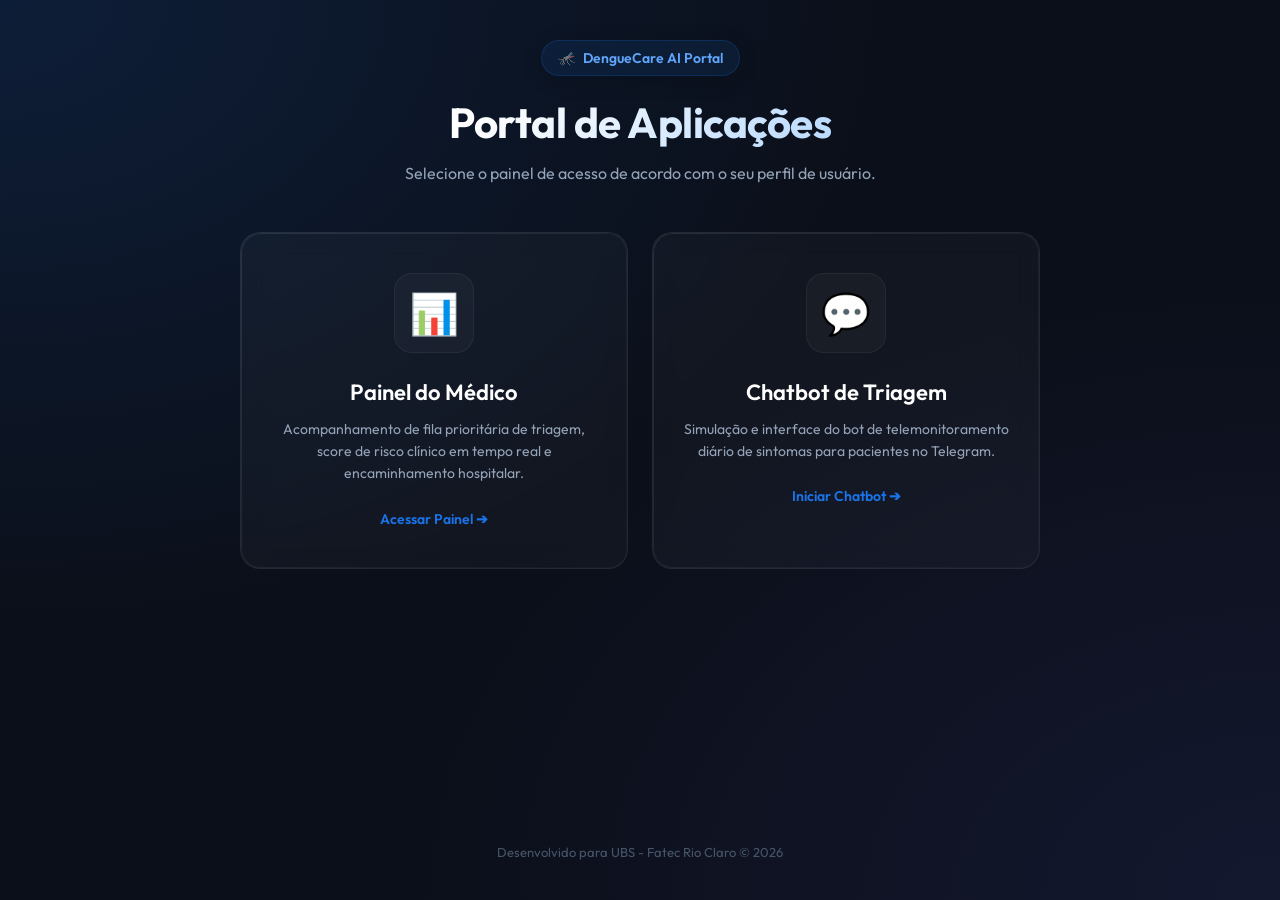
<file: frontend/index.html>
<!DOCTYPE html>
<html lang="pt-BR">
<head>
    <meta charset="UTF-8">
    <meta name="viewport" content="width=device-width, initial-scale=1.0">
    <title>DengueCare AI - Portal de Acesso</title>
    <link href="https://fonts.googleapis.com/css2?family=Outfit:wght@300;400;600;700&display=swap" rel="stylesheet">
    <style>
        :root {
            --primary: #1a73e8;
            --primary-glow: rgba(26, 115, 232, 0.4);
            --bg: #0b0f19;
            --card-bg: rgba(255, 255, 255, 0.03);
            --card-border: rgba(255, 255, 255, 0.08);
            --card-hover-border: rgba(26, 115, 232, 0.5);
            --text-main: #f8fafc;
            --text-muted: #94a3b8;
        }

        * {
            box-sizing: border-box;
            margin: 0;
            padding: 0;
            font-family: 'Outfit', sans-serif;
        }

        body {
            background-color: var(--bg);
            background-image: 
                radial-gradient(at 0% 0%, rgba(26, 115, 232, 0.15) 0px, transparent 50%),
                radial-gradient(at 100% 100%, rgba(99, 102, 241, 0.1) 0px, transparent 50%);
            color: var(--text-main);
            min-height: 100vh;
            display: flex;
            flex-direction: column;
            justify-content: center;
            align-items: center;
            padding: 40px 20px;
            overflow-x: hidden;
        }

        .container {
            max-width: 800px;
            width: 100%;
            text-align: center;
            animation: fadeIn 0.8s cubic-bezier(0.16, 1, 0.3, 1);
        }

        .logo-badge {
            background: rgba(26, 115, 232, 0.1);
            border: 1px solid rgba(26, 115, 232, 0.2);
            padding: 8px 16px;
            border-radius: 100px;
            color: #60a5fa;
            font-size: 14px;
            font-weight: 600;
            display: inline-flex;
            align-items: center;
            gap: 8px;
            margin-bottom: 20px;
            box-shadow: 0 4px 20px rgba(0, 0, 0, 0.2);
        }

        h1 {
            font-size: 42px;
            font-weight: 700;
            background: linear-gradient(135deg, #ffffff 30%, #93c5fd 100%);
            -webkit-background-clip: text;
            -webkit-text-fill-color: transparent;
            margin-bottom: 12px;
            letter-spacing: -0.5px;
        }

        .subtitle {
            font-size: 16px;
            color: var(--text-muted);
            margin-bottom: 45px;
            max-width: 500px;
            margin-left: auto;
            margin-right: auto;
            line-height: 1.6;
        }

        .grid {
            display: grid;
            grid-template-columns: repeat(2, 1fr);
            gap: 24px;
            margin-bottom: 40px;
        }

        @media (max-width: 640px) {
            .grid {
                grid-template-columns: 1fr;
            }
            h1 { font-size: 32px; }
        }

        .card {
            background: var(--card-bg);
            border: 1px solid var(--card-border);
            border-radius: 20px;
            padding: 40px 30px;
            text-decoration: none;
            color: inherit;
            display: flex;
            flex-direction: column;
            align-items: center;
            transition: all 0.4s cubic-bezier(0.16, 1, 0.3, 1);
            position: relative;
            backdrop-filter: blur(12px);
            -webkit-backdrop-filter: blur(12px);
            cursor: pointer;
        }

        .card::before {
            content: '';
            position: absolute;
            inset: 0;
            border-radius: 20px;
            padding: 1px;
            background: linear-gradient(135deg, rgba(255,255,255,0.1), rgba(255,255,255,0.02));
            -webkit-mask: linear-gradient(#fff 0 0) content-box, linear-gradient(#fff 0 0);
            -webkit-mask-composite: xor;
            mask-composite: exclude;
            pointer-events: none;
            transition: all 0.4s;
        }

        .card-icon {
            font-size: 40px;
            background: rgba(255, 255, 255, 0.03);
            width: 80px;
            height: 80px;
            border-radius: 18px;
            display: flex;
            justify-content: center;
            align-items: center;
            margin-bottom: 25px;
            border: 1px solid rgba(255, 255, 255, 0.05);
            transition: all 0.4s cubic-bezier(0.16, 1, 0.3, 1);
        }

        .card h2 {
            font-size: 22px;
            font-weight: 600;
            margin-bottom: 12px;
            color: #ffffff;
            transition: all 0.3s;
        }

        .card p {
            font-size: 14px;
            color: var(--text-muted);
            line-height: 1.6;
            margin-bottom: 25px;
        }

        .card-action {
            font-size: 14px;
            font-weight: 600;
            color: var(--primary);
            display: flex;
            align-items: center;
            gap: 6px;
            transition: all 0.3s;
        }

        /* Hover Effects */
        .card:hover {
            transform: translateY(-6px);
            border-color: var(--card-hover-border);
            background: rgba(26, 115, 232, 0.02);
            box-shadow: 0 20px 40px rgba(0, 0, 0, 0.4), 0 0 30px var(--primary-glow);
        }

        .card:hover .card-icon {
            background: var(--primary);
            border-color: transparent;
            transform: scale(1.1) rotate(3deg);
            box-shadow: 0 10px 25px var(--primary-glow);
        }

        .card:hover h2 {
            color: #93c5fd;
        }

        .card:hover .card-action {
            color: #60a5fa;
            gap: 12px;
        }


        footer {
            margin-top: auto;
            color: #475569;
            font-size: 13px;
        }

        @keyframes fadeIn {
            from { opacity: 0; transform: translateY(20px); }
            to { opacity: 1; transform: translateY(0); }
        }

        /* ==========================================
           MODAL TELEGRAM DESIGN (PREMIUM GLASSMORPHISM)
           ========================================== */
        .modal-overlay {
            position: fixed;
            inset: 0;
            background: rgba(8, 11, 20, 0.85);
            backdrop-filter: blur(12px);
            -webkit-backdrop-filter: blur(12px);
            display: flex;
            justify-content: center;
            align-items: center;
            z-index: 1000;
            opacity: 0;
            transition: opacity 0.4s cubic-bezier(0.16, 1, 0.3, 1);
            pointer-events: none;
        }

        .modal-overlay.active {
            opacity: 1;
            pointer-events: all;
        }

        .modal-content {
            background: rgba(15, 23, 42, 0.65);
            border: 1px solid var(--card-border);
            border-radius: 24px;
            padding: 35px 30px;
            max-width: 480px;
            width: 90%;
            text-align: center;
            position: relative;
            transform: scale(0.92) translateY(30px);
            transition: all 0.4s cubic-bezier(0.16, 1, 0.3, 1);
            box-shadow: 
                0 30px 60px rgba(0, 0, 0, 0.6), 
                0 0 50px rgba(26, 115, 232, 0.15),
                inset 0 1px 0 rgba(255, 255, 255, 0.1);
            backdrop-filter: blur(20px);
            -webkit-backdrop-filter: blur(20px);
        }

        .modal-overlay.active .modal-content {
            transform: scale(1) translateY(0);
        }

        .modal-close {
            position: absolute;
            top: 20px;
            right: 20px;
            background: rgba(255, 255, 255, 0.05);
            border: 1px solid rgba(255, 255, 255, 0.05);
            color: var(--text-muted);
            width: 32px;
            height: 32px;
            border-radius: 50%;
            font-size: 18px;
            cursor: pointer;
            display: flex;
            justify-content: center;
            align-items: center;
            transition: all 0.3s ease;
        }

        .modal-close:hover {
            background: rgba(239, 68, 68, 0.2);
            border-color: rgba(239, 68, 68, 0.3);
            color: #ef4444;
            transform: rotate(90deg);
        }

        .modal-header {
            margin-bottom: 24px;
        }

        .modal-header .modal-icon-wrapper {
            width: 70px;
            height: 70px;
            background: linear-gradient(135deg, rgba(26, 115, 232, 0.2), rgba(99, 102, 241, 0.2));
            border: 1px solid rgba(26, 115, 232, 0.3);
            border-radius: 20px;
            display: flex;
            justify-content: center;
            align-items: center;
            font-size: 32px;
            margin: 0 auto 16px auto;
            box-shadow: 0 8px 20px rgba(26, 115, 232, 0.2);
        }

        .modal-header h2 {
            font-size: 24px;
            font-weight: 700;
            background: linear-gradient(135deg, #ffffff 40%, #93c5fd 100%);
            -webkit-background-clip: text;
            -webkit-text-fill-color: transparent;
            letter-spacing: -0.5px;
        }

        .modal-body p {
            font-size: 15px;
            color: var(--text-muted);
            line-height: 1.6;
            margin-bottom: 24px;
        }

        .alert-box {
            background: rgba(245, 158, 11, 0.08);
            border: 1px solid rgba(245, 158, 11, 0.2);
            border-radius: 14px;
            padding: 14px 18px;
            display: flex;
            align-items: flex-start;
            gap: 12px;
            text-align: left;
            margin-bottom: 24px;
            box-shadow: 0 4px 15px rgba(0, 0, 0, 0.1);
        }

        .alert-icon {
            font-size: 18px;
            line-height: 1;
        }

        .alert-box p {
            margin-bottom: 0;
            font-size: 13px;
            color: #fcd34d;
            line-height: 1.5;
        }

        .btn-telegram-primary {
            display: inline-flex;
            align-items: center;
            justify-content: center;
            gap: 10px;
            background: linear-gradient(135deg, #1a73e8 0%, #1557b0 100%);
            color: #ffffff !important;
            text-decoration: none;
            padding: 16px 28px;
            border-radius: 16px;
            font-weight: 600;
            font-size: 16px;
            width: 100%;
            transition: all 0.3s cubic-bezier(0.16, 1, 0.3, 1);
            box-shadow: 0 8px 25px rgba(26, 115, 232, 0.3);
            border: 1px solid rgba(255, 255, 255, 0.1);
            cursor: pointer;
        }

        .btn-telegram-primary:hover {
            transform: translateY(-2px);
            box-shadow: 0 12px 30px rgba(26, 115, 232, 0.5);
            background: linear-gradient(135deg, #2b82f6 0%, #1a73e8 100%);
        }

        .fallback-section {
            margin-top: 30px;
            padding-top: 25px;
            border-top: 1px solid rgba(255, 255, 255, 0.08);
            text-align: left;
        }

        .fallback-section h3 {
            font-size: 14px;
            color: #ffffff;
            margin-bottom: 8px;
            font-weight: 600;
            letter-spacing: -0.2px;
        }

        .fallback-section p {
            font-size: 13px;
            margin-bottom: 16px;
            color: #64748b;
        }

        .fallback-links {
            display: flex;
            flex-direction: column;
            gap: 12px;
        }

        .fallback-btn {
            display: flex;
            align-items: center;
            justify-content: center;
            gap: 10px;
            background: rgba(255, 255, 255, 0.03);
            border: 1px solid rgba(255, 255, 255, 0.08);
            color: #e2e8f0;
            text-decoration: none;
            padding: 12px 18px;
            border-radius: 12px;
            font-size: 13px;
            font-weight: 500;
            transition: all 0.3s cubic-bezier(0.16, 1, 0.3, 1);
        }

        .fallback-btn:hover {
            background: rgba(255, 255, 255, 0.08);
            border-color: rgba(255, 255, 255, 0.15);
            color: #ffffff;
            transform: translateX(3px);
        }

        .fallback-btn.secondary {
            background: transparent;
            border-color: transparent;
            color: var(--text-muted);
            justify-content: center;
        }

        .fallback-btn.secondary:hover {
            color: #ffffff;
            background: rgba(255, 255, 255, 0.03);
            transform: none;
        }
    </style>
</head>
<body>

    <div class="container">
        <div class="logo-badge">
            <span>🦟</span> DengueCare AI Portal
        </div>
        <h1>Portal de Aplicações</h1>
        <p class="subtitle">Selecione o painel de acesso de acordo com o seu perfil de usuário.</p>

        <div class="grid">
            <!-- CARD 1: DASHBOARD MÉDICO -->
            <a href="src/presentation/dashboard/views/index.html" class="card">
                <div class="card-icon">📊</div>
                <h2>Painel do Médico</h2>
                <p>Acompanhamento de fila prioritária de triagem, score de risco clínico em tempo real e encaminhamento hospitalar.</p>
                <div class="card-action">
                    Acessar Painel ➔
                </div>
            </a>

            <!-- CARD 2: CHATBOT TRIAGEM (TELEGRAM INTEGRATION) -->
            <a href="javascript:void(0)" onclick="handleChatbotClick(event)" class="card">
                <div class="card-icon">💬</div>
                <h2>Chatbot de Triagem</h2>
                <p>Simulação e interface do bot de telemonitoramento diário de sintomas para pacientes no Telegram.</p>
                <div class="card-action">
                    Iniciar Chatbot ➔
                </div>
            </a>
        </div>
    </div>

    <!-- MODAL TELEGRAM (ALERT FALLBACK SE NÃO TIVER INSTALADO) -->
    <div id="telegram-modal" class="modal-overlay" style="display: none;">
        <div class="modal-content">
            <button class="modal-close" onclick="closeTelegramModal()">&times;</button>
            
            <div class="modal-header">
                <div class="modal-icon-wrapper">💬</div>
                <h2>Triagem DengueCare AI</h2>
            </div>
            
            <div class="modal-body">
                <p>Nossa triagem inteligente de sintomas e monitoramento de saúde de pacientes é realizada através do <strong>Telegram</strong>.</p>
                
                <div class="alert-box">
                    <span class="alert-icon">💡</span>
                    <p>Ao clicar abaixo, o seu dispositivo tentará iniciar o aplicativo do Telegram para abrir o chat diretamente.</p>
                </div>
                
                <a href="tg://resolve?domain=DengueCareBot" id="modal-telegram-primary-btn" class="btn-telegram-primary" onclick="handleTelegramRedirect(event)">
                    <span>🚀</span> Iniciar no Telegram
                </a>
                
                <div class="fallback-section">
                    <h3>Não tem o Telegram instalado?</h3>
                    <p>Caso não possua o aplicativo instalado no seu celular ou computador, você pode baixá-lo gratuitamente através do link oficial:</p>
                    
                    <div class="fallback-links">
                        <a href="https://telegram.org/dl" target="_blank" class="fallback-btn">
                            📥 Baixar / Instalar Telegram Oficial
                        </a>
                    </div>
                </div>
            </div>
        </div>
    </div>

    <footer>
        Desenvolvido para UBS - Fatec Rio Claro &copy; 2026
    </footer>

    <script>
        // Função para detectar se o usuário está em dispositivo móvel
        function isMobileDevice() {
            return /Android|webOS|iPhone|iPad|iPod|BlackBerry|IEMobile|Opera Mini/i.test(navigator.userAgent);
        }

        function handleChatbotClick(event) {
            if (event) event.preventDefault();

            if (isMobileDevice()) {
                // No Celular: Tenta abrir o app nativo do Telegram diretamente
                window.location.href = "tg://resolve?domain=DengueCareBot";

                // Se o usuário NÃO tiver o app, a página continuará visível.
                // Após 1.5s, se o app não abriu, exibe o modal explicativo/alerta de fallback
                setTimeout(() => {
                    if (!document.hidden) {
                        openTelegramModal();
                    }
                }, 1500);
            } else {
                // No Computador/Notebook: Abre o modal diretamente para evitar conflitos de protocolo
                openTelegramModal();
            }
        }

        function openTelegramModal() {
            const modal = document.getElementById('telegram-modal');
            const primaryBtn = document.getElementById('modal-telegram-primary-btn');

            // Ajusta o link principal do modal dependendo da plataforma
            if (isMobileDevice()) {
                primaryBtn.href = "tg://resolve?domain=DengueCareBot";
                primaryBtn.target = "_self";
            } else {
                primaryBtn.href = "https://t.me/DengueCareBot";
                primaryBtn.target = "_blank";
            }

            modal.style.display = 'flex';
            // Força o reflow para aplicar as transições CSS
            void modal.offsetHeight;
            modal.classList.add('active');
        }

        function closeTelegramModal() {
            const modal = document.getElementById('telegram-modal');
            modal.classList.remove('active');
            setTimeout(() => {
                modal.style.display = 'none';
            }, 400);
        }

        function handleTelegramRedirect(event) {
            // Se for mobile, tentamos abrir via protocolo nativo ao clicar no botão do modal
            if (isMobileDevice()) {
                event.preventDefault();
                window.location.href = "tg://resolve?domain=DengueCareBot";
            }
            // Se for desktop, o link já está com o href correto da página web do Telegram em target="_blank"
        }

        // Fecha o modal ao clicar na área escura (overlay)
        window.addEventListener('click', function(event) {
            const modal = document.getElementById('telegram-modal');
            if (event.target === modal) {
                closeTelegramModal();
            }
        });
    </script>

</body>
</html>
</file>
